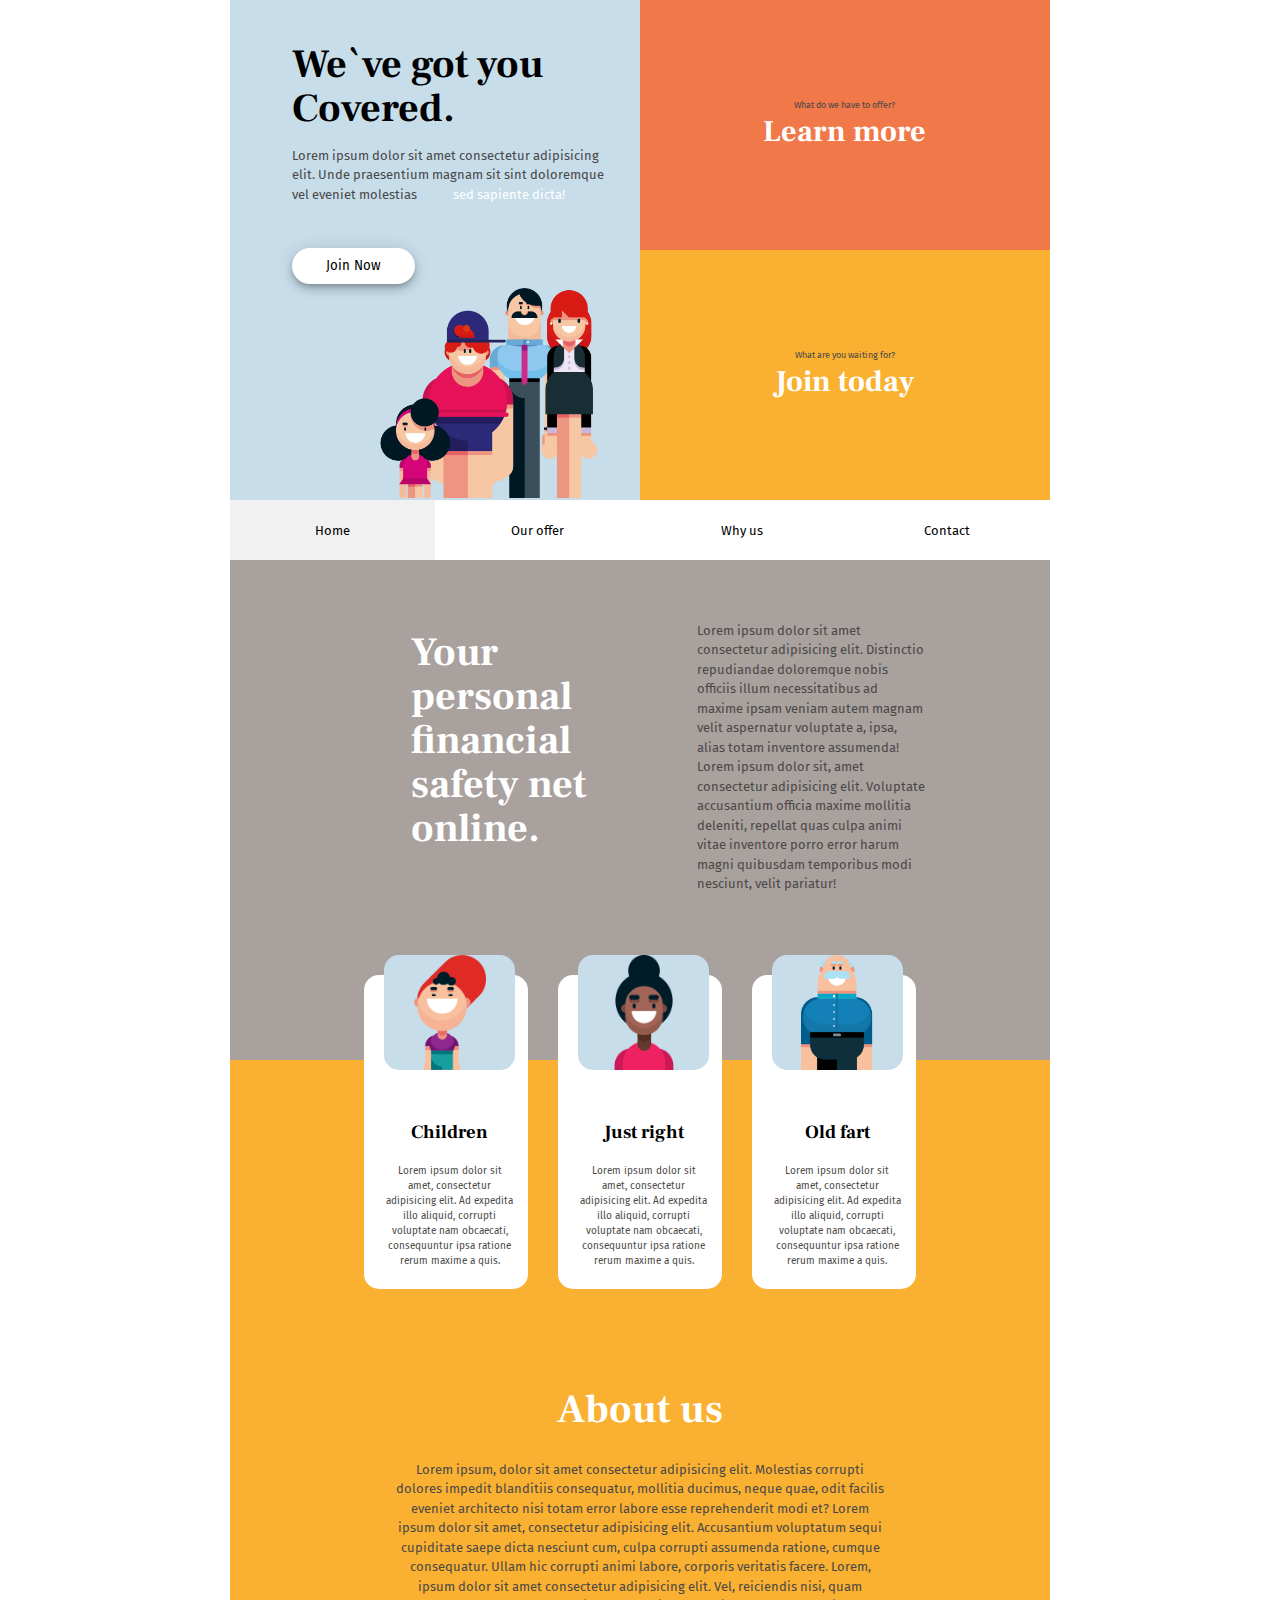
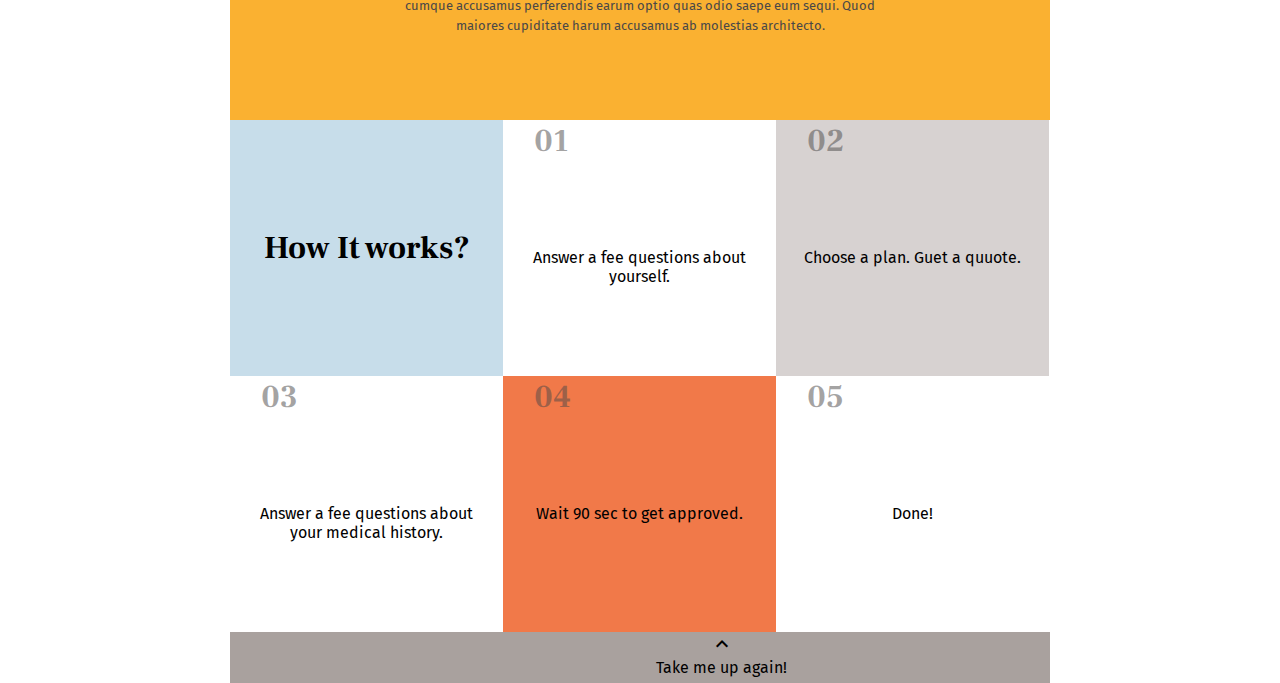
<file: index.html>
<!DOCTYPE html>
<html lang="en">
  <head>
    <meta charset="UTF-8" />
    <meta name="viewport" content="width=device-width, initial-scale=1.0" />
    <link
      rel="stylesheet"
      href="https://fonts.googleapis.com/css2?family=Material+Symbols+Outlined:opsz,wght,FILL,GRAD@24,400,0,0"
    />
    <link rel="stylesheet" href="index.css" />
    <title>Insurence</title>
  </head>
  <body>
    <header>
      <section class="home" id="home">
        <div class="part-1">
          <h1>We`ve got you Covered.</h1>
          <p>
            Lorem ipsum dolor sit amet consectetur adipisicing elit. Unde
            praesentium magnam sit sint doloremque vel eveniet molestias
            <span>sed sapiente dicta!</span>
          </p>
          <button>Join Now</button>
          <img src="./img/family.png" alt="family" />
        </div>
        <div class="part-1-2_container">
          <div class="part-2">
            <p>What do we have to offer?</p>
            <h1>Learn more</h1>
          </div>
          <div class="part-3">
            <p>What are you waiting for?</p>
            <h1>Join today</h1>
          </div>
        </div>
      </section>
      <nav>
        <p class="active">Home</p>
        <p>Our offer</p>
        <p>Why us</p>
        <p><a href="./contact.html">Contact</a></p>
      </nav>
    </header>
    <main>
      <section class="our_offer">
        <div class="part-4">
          <div class="part-4_container">
            <h1>Your personal financial safety net online.</h1>
            <p>
              Lorem ipsum dolor sit amet consectetur adipisicing elit.
              Distinctio repudiandae doloremque nobis officiis illum
              necessitatibus ad maxime ipsam veniam autem magnam velit
              aspernatur voluptate a, ipsa, alias totam inventore assumenda!
              Lorem ipsum dolor sit, amet consectetur adipisicing elit.
              Voluptate accusantium officia maxime mollitia deleniti, repellat
              quas culpa animi vitae inventore porro error harum magni quibusdam
              temporibus modi nesciunt, velit pariatur!
            </p>
          </div>
          <div class="card-container">
            <div class="card">
              <div class="img-box">
                <img src="./img/child.png" alt="child" />
              </div>
              <h3>Children</h3>
              <p>
                Lorem ipsum dolor sit amet, consectetur adipisicing elit. Ad
                expedita illo aliquid, corrupti voluptate nam obcaecati,
                consequuntur ipsa ratione rerum maxime a quis.
              </p>
            </div>
            <div class="card">
              <div class="img-box">
                <img src="./img/adult.png" alt="adult" />
              </div>
              <h3>Just right</h3>
              <p>
                Lorem ipsum dolor sit amet, consectetur adipisicing elit. Ad
                expedita illo aliquid, corrupti voluptate nam obcaecati,
                consequuntur ipsa ratione rerum maxime a quis.
              </p>
            </div>
            <div class="card">
              <div class="img-box">
                <img src="./img/old.png" alt="Old fart" />
              </div>
              <h3>Old fart</h3>
              <p>
                Lorem ipsum dolor sit amet, consectetur adipisicing elit. Ad
                expedita illo aliquid, corrupti voluptate nam obcaecati,
                consequuntur ipsa ratione rerum maxime a quis.
              </p>
            </div>
          </div>
        </div>
        <div class="part-5">
          <h1>About us</h1>
          <p>
            Lorem ipsum, dolor sit amet consectetur adipisicing elit. Molestias
            corrupti dolores impedit blanditiis consequatur, mollitia ducimus,
            neque quae, odit facilis eveniet architecto nisi totam error labore
            esse reprehenderit modi et? Lorem ipsum dolor sit amet, consectetur
            adipisicing elit. Accusantium voluptatum sequi cupiditate saepe
            dicta nesciunt cum, culpa corrupti assumenda ratione, cumque
            consequatur. Ullam hic corrupti animi labore, corporis veritatis
            facere. Lorem, ipsum dolor sit amet consectetur adipisicing elit.
            Vel, reiciendis nisi, quam cumque accusamus perferendis earum optio
            quas odio saepe eum sequi. Quod maiores cupiditate harum accusamus
            ab molestias architecto.
          </p>
        </div>
      </section>
      <section class="why_us">
        <div class="part-6">
          <h1>How It works?</h1>
        </div>
        <div class="part-7">
          <span><h1>01</h1></span>
          <p>Answer a fee questions about yourself.</p>
        </div>
        <div class="part-8">
          <span><h1>02</h1></span>
          <p>Choose a plan. Guet a quuote.</p>
        </div>
        <div class="part-9">
          <span><h1>03</h1></span>
          <p>Answer a fee questions about your medical history.</p>
        </div>
        <div class="part-10">
          <span><h1>04</h1></span>
          <p>Wait 90 sec to get approved.</p>
        </div>
        <div class="part-11">
          <span><h1>05</h1></span>
          <p>Done!</p>
        </div>
        <div class="up">
          <span class="material-symbols-outlined"> expand_less </span>
          <p>
            <a href="#home">Take me up again!</a>
          </p>
        </div>
      </section>
    </main>
  </body>
</html>
</file>
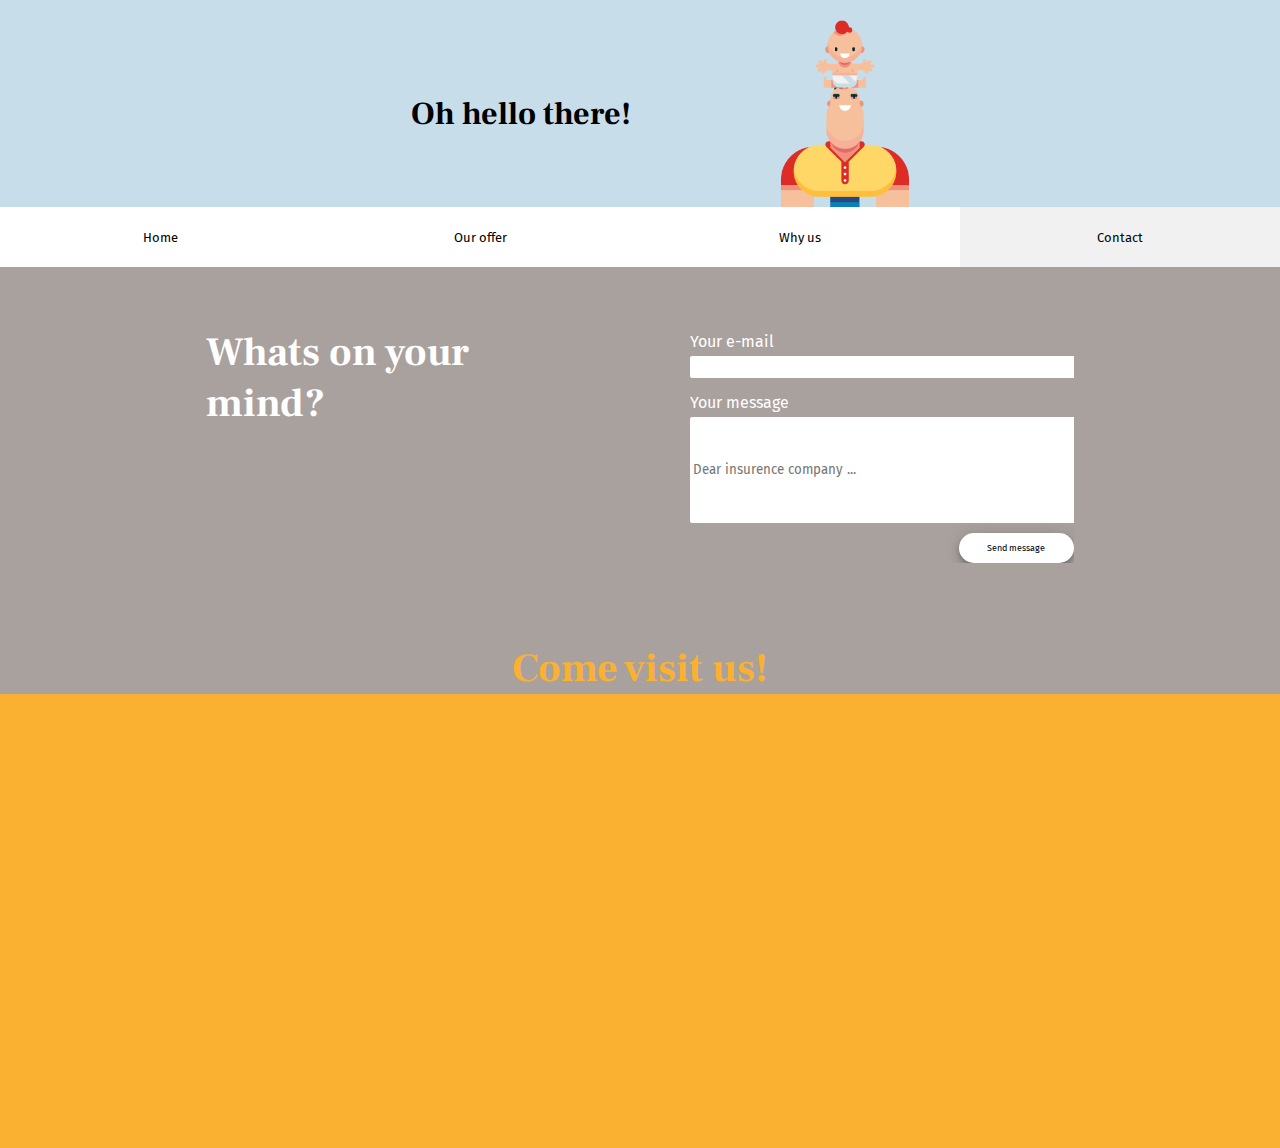
<file: contact.html>
<!DOCTYPE html>
<html lang="en">
  <head>
    <meta charset="UTF-8" />
    <meta name="viewport" content="width=device-width, initial-scale=1.0" />
    <link rel="stylesheet" href="contact.css" />
    <title>Document</title>
  </head>
  <body>
    <header>
      <div class="hello">
        <h1>Oh hello there!</h1>
        <img src="./img/man-baby.png" alt="man-baby" />
      </div>
      <nav>
        <p><a href="./index.html">Home</a></p>
        <p>Our offer</p>
        <p>Why us</p>
        <p class="active">Contact</p>
      </nav>
    </header>
    <main>
      <div class="message">
        <h1>Whats on your mind?</h1>
        <form action="">
          <label for="email">Your e-mail</label>
          <input type="email" id="email" name="email" />
          <label for="message">Your message</label>
          <input
            type="text"
            id="message"
            name="message"
            placeholder="Dear insurence company ..."
          />
          <button>Send message</button>
        </form>
      </div>
      <div class="address">
        <h1>Come visit us!</h1>
      </div>
      <div class="map-container">
        <iframe
          src="https://www.google.com/maps/embed?pb=!1m18!1m12!1m3!1d2035.1301788883798!2d18.05653627705134!3d59.330780410904715!2m3!1f0!2f0!3f0!3m2!1i1024!2i768!4f13.1!3m3!1m2!1s0x465f9d60812e6cc7%3A0xbe2201dc8bf32611!2sT-Centralen!5e0!3m2!1sen!2sse!4v1702580813027!5m2!1sen!2sse"
          width="100%"
          height="450"
          style="border: 0"
          allowfullscreen=""
          loading="lazy"
          referrerpolicy="no-referrer-when-downgrade"
        ></iframe>
      </div>
    </main>
  </body>
</html>
</file>
<file: index.css>
@import url("https://fonts.googleapis.com/css2?family=Fira+Sans:ital,wght@0,100;0,200;0,300;0,400;0,500;0,600;0,700;0,800;0,900;1,100;1,200;1,300;1,400;1,500;1,600;1,700;1,800;1,900&family=Frank+Ruhl+Libre:wght@300;400;500;600;700;800;900&display=swap");

* {
  margin: 0;
  font-family: "Fira Sans", sans-serif;
  overflow-y: scroll;
  overflow-x: hidden;
  & h1,
  h2,
  h3 {
    font-family: "Frank Ruhl Libre", serif;
  }
}

nav {
  display: none;
}

.up {
  display: none;
}

.part-1,
.part-2,
.part-3 {
  width: 90vw;
  height: 100vw;
  padding: 20px 20px 0px 20px;

  background-color: #c7ddea;

  display: flex;
  flex-direction: column;
  flex-wrap: wrap;
  justify-content: center;
  align-items: center;

  & p {
    color: #4a4847;
    font-size: xx-small;
    line-height: 150%;
  }
}

.part-1 {
  justify-content: space-around;
  align-items: flex-start;
  align-content: flex-end;

  height: fit-content;

  & h1 {
    font-size: 40px;
    margin-top: 30px;
    line-height: 110%;
  }
  & p {
    margin: 20px 0;
    font-size: small;

    & span {
      color: white;
    }
  }
  & img {
    width: 70%;
    align-self: flex-end;
  }
  & button {
    width: 30%;
    border: none;
    padding: 10px;
    align-items: center;
    appearance: none;
    border-style: none;
    background-color: #fff;
    border-radius: 24px;
    box-shadow: rgba(0, 0, 0, 0.2) 0 3px 5px -1px,
      rgba(0, 0, 0, 0.14) 0 6px 10px 0, rgba(0, 0, 0, 0.12) 0 1px 18px 0;
  }
}

.part-2 {
  background-color: #f17949;

  & h1 {
    color: white;
    font-size: 30px;
  }
}

.part-3 {
  background-color: #fab131;

  & h1 {
    color: white;
    font-size: 30px;
  }
}

.part-4 {
  width: 90vw;
  height: fit-content;

  display: flex;
  flex-direction: column;
  flex-wrap: wrap;

  background-color: #a9a19e;

  padding: 20px;

  & h1 {
    width: 100%;
    color: white;
    font-size: 40px;
    margin-top: 30px;
    line-height: 110%;
  }
  & p {
    width: 100%;
    color: #4a4847;
    font-size: small;
    line-height: 150%;
    margin: 20px 0;
  }

  & .card-container {
    display: flex;
    flex-direction: column;
    flex-wrap: wrap;
    justify-content: center;
    align-items: center;
  }

  & .card {
    background-color: white;
    width: 80%;
    border-radius: 15px;
    margin: 20px 0;

    display: flex;
    flex-direction: column;
    flex-wrap: wrap;
    justify-content: center;
    align-items: center;
    text-align: center;
    overflow: visible;

    & .img-box {
      width: 80%;
      height: 115px;
      margin-top: 10px;

      border-radius: 15px;
      background-color: #c7ddea;

      overflow: hidden;
      box-sizing: border-box;
      transform: translate(0px, -30px);
    }

    & img {
      width: 30%;
    }
    & h3 {
      margin-top: 20px;
    }
    & p {
      width: 80%;
      font-size: 10px;
      margin: 20px;
    }
  }
}

.part-5 {
  background-color: #fab131;

  padding: 25px;
  text-align: center;

  & h1 {
    color: white;
    font-size: 40px;
  }
  & p {
    color: #4a4847;
    font-size: small;
    line-height: 150%;
    margin: 25px;
  }
}

.part-6,
.part-7,
.part-8,
.part-9,
.part-10,
.part-11,
.up {
  width: 90vw;
  height: 50vw;
  padding: 20px;

  background-color: #c7ddea;

  display: flex;
  flex-direction: column;
  flex-wrap: wrap;
  justify-content: center;
  align-items: center;

  & span {
    align-self: flex-start;
    height: 50%;
    color: rgb(74, 72, 71, 0.5);
  }
  & p {
    height: 50%;
  }
}

.part-7,
.part-9,
.part-11 {
  background-color: white;
}

.part-8 {
  background-color: #d7d2d1;
}

.part-10 {
  background-color: #f17949;
}

.up {
  background-color: #a9a19e;
}

@media only screen and (min-width: 768px) {
  * {
    margin: 0 4%;
    padding: 0;
    overflow-y: visible;
    overflow-x: visible;
  }
  header {
    margin: 0;
    padding: 0;
  }
  .home {
    width: 100%;
    height: 500px;

    margin: 0;

    display: flex;
    flex-direction: row;
    flex-wrap: wrap;
  }
  main {
    margin: 0;
  }
  .part-1 {
    width: 50%;
    height: 500px;
    margin: 0;
    padding: 0;
    flex-wrap: nowrap;

    & h1 {
      margin: 10% 1% 1% 15%;
    }
    & p {
      margin: 2% 5% 1% 15%;
    }
    & button {
      margin: 9% 5% 0 15%;
    }
    & img {
      width: 220px;
    }
  }
  .part-1-2_container {
    width: 50%;
    height: 500px;
    margin: 0;
    padding: 0;
  }
  .part-2,
  .part-3 {
    width: 100%;
    height: 50%;
    margin: 0;
    padding: 0;
  }

  nav {
    display: flex;
    flex-direction: row;
    flex-wrap: wrap;
    margin: 0;

    & p {
      width: 25%;
      height: 60px;
      margin: 0;

      display: flex;
      justify-content: center;
      align-items: center;

      font-size: small;

      & a {
        text-decoration: none;
        color: inherit;
      }
    }
    & .active {
      background-color: #f2f1f1;
    }
  }

  .our_offer {
    margin: 0;
  }

  .part-4_container {
    display: flex;
    flex-direction: row;
    padding: 5%;
  }

  .part-4 {
    width: 100%;
    height: 60vw;
    margin: 0;
    padding: 0;

    position: relative;

    & .card-container {
      display: flex;
      flex-direction: row;
      flex-wrap: wrap;

      position: absolute;
      top: 40vw;
    }

    & .card {
      width: 25%;
      margin: 15px;

      & img {
        width: 55%;
      }
    }
  }

  .part-5 {
    width: 100%;
    height: 65vw;

    margin: 0;
    padding: 0;

    display: flex;
    flex-direction: column;
    justify-content: flex-end;
    align-items: center;
    text-align: none;

    & p {
      width: 60%;
    }
  }

  .why_us {
    width: 100%;
    margin: 0;
    padding: 0;

    display: flex;
    flex-direction: row;
    flex-wrap: wrap;
  }

  .part-6,
  .part-7,
  .part-8,
  .part-9,
  .part-10,
  .part-11 {
    width: 33.3%;
    height: 30vw;
    margin: 0;
    padding: 0;

    & p {
      width: 80%;
      text-align: center;
    }
  }

  .up {
    width: 100%;
    height: 6vw;

    margin: 0;
    padding: 0;
    text-align: center;

    & span {
      align-self: center;
      height: 50%;
      color: black;
    }

    & p {
      width: 100%;
    }

    & a {
      text-decoration: none;
      color: inherit;
    }
  }
}

@media only screen and (min-width: 1080px) {
  * {
    margin: 0 10%;
  }
  .part-4 {
    height: 500px;

    & .card-container {
      top: 400px;
    }
  }
  .part-5 {
    height: 600px;
    padding-bottom: 60px;
  }

  .part-6,
  .part-7,
  .part-8,
  .part-9,
  .part-10,
  .part-11 {
    height: 20vw;
  }

  .up {
    height: 4vw;
  }
}
</file>
<file: contact.css>
@import url("https://fonts.googleapis.com/css2?family=Fira+Sans:ital,wght@0,100;0,200;0,300;0,400;0,500;0,600;0,700;0,800;0,900;1,100;1,200;1,300;1,400;1,500;1,600;1,700;1,800;1,900&family=Frank+Ruhl+Libre:wght@300;400;500;600;700;800;900&display=swap");

* {
  margin: 0;
  font-family: "Fira Sans", sans-serif;
  overflow-y: scroll;
  overflow-x: hidden;
  & h1,
  h2,
  h3 {
    font-family: "Frank Ruhl Libre", serif;
  }
}

.hello {
  width: 90vw;
  height: fit-content;
  padding: 20px 20px 0px 20px;

  background-color: #c7ddea;

  display: flex;
  flex-direction: row;
  justify-content: center;
  align-items: center;
  & img {
    width: 70%;
    align-self: flex-end;
  }
}

nav {
  display: flex;
  flex-direction: row;
  flex-wrap: wrap;

  & p {
    display: flex;
    justify-content: center;
    align-items: center;

    width: 50%;
    height: 30px;
    font-size: small;
  }
  & .active {
    background-color: #f2f1f1;
  }
}

main {
  background-color: #a9a19e;

  width: 90vw;
  height: fit-content;

  padding: 20px 20px 0px 20px;
  color: white;

  & h1 {
    font-size: 40px;
  }
  & form {
    margin: 20px 0;
  }
  & label {
    display: block;
    margin: 5px 0;
  }
  & input {
    width: 100%;
    margin-bottom: 10px;
    padding: 3px;

    border: none;
    border-radius: 2px;
  }
  & #message {
    height: 100px;
  }
  & button {
    float: right;
    width: 30%;
    font-size: xx-small;
    border: none;
    padding: 10px;
    align-items: center;
    appearance: none;
    border-style: none;
    background-color: #fff;
    border-radius: 24px;
    box-shadow: rgba(0, 0, 0, 0.2) 0 3px 5px -1px,
      rgba(0, 0, 0, 0.14) 0 6px 10px 0, rgba(0, 0, 0, 0.12) 0 1px 18px 0;
  }
  & .map-container {
    margin: 0 -20px;
    background-color: #fab131;
  }
  & .address {
    & h1 {
      color: #fab131;
    }
  }
}

@media only screen and (min-width: 768px) {
  .hello {
    width: 100vw;

    background-color: #c7ddea;

    & img {
      width: 10%;
      margin-left: 150px;
    }
  }

  nav {
    & p {
      width: 25%;
      height: 60px;

      & a {
        text-decoration: none;
        color: inherit;
      }
    }
  }

  main {
    width: 100vw;
    padding: 0;

    & .message {
      display: flex;
      flex-direction: row;
      justify-content: center;

      & h1 {
        width: 30%;
        margin-right: 100px;
        margin-top: 60px;
      }

      & form {
        width: 30%;
        margin-top: 60px;

        display: flex;
        flex-direction: column;
      }

      & input {
        width: 100%;
      }

      & button {
        width: 30%;
        align-self: flex-end;
      }
    }
    & .map-container {
      margin: 0;
      background-color: #fab131;
    }
    & .address {
      & h1 {
        color: #fab131;
        text-align: center;
        margin-top: 60px;
      }
    }
  }
}
</file>
